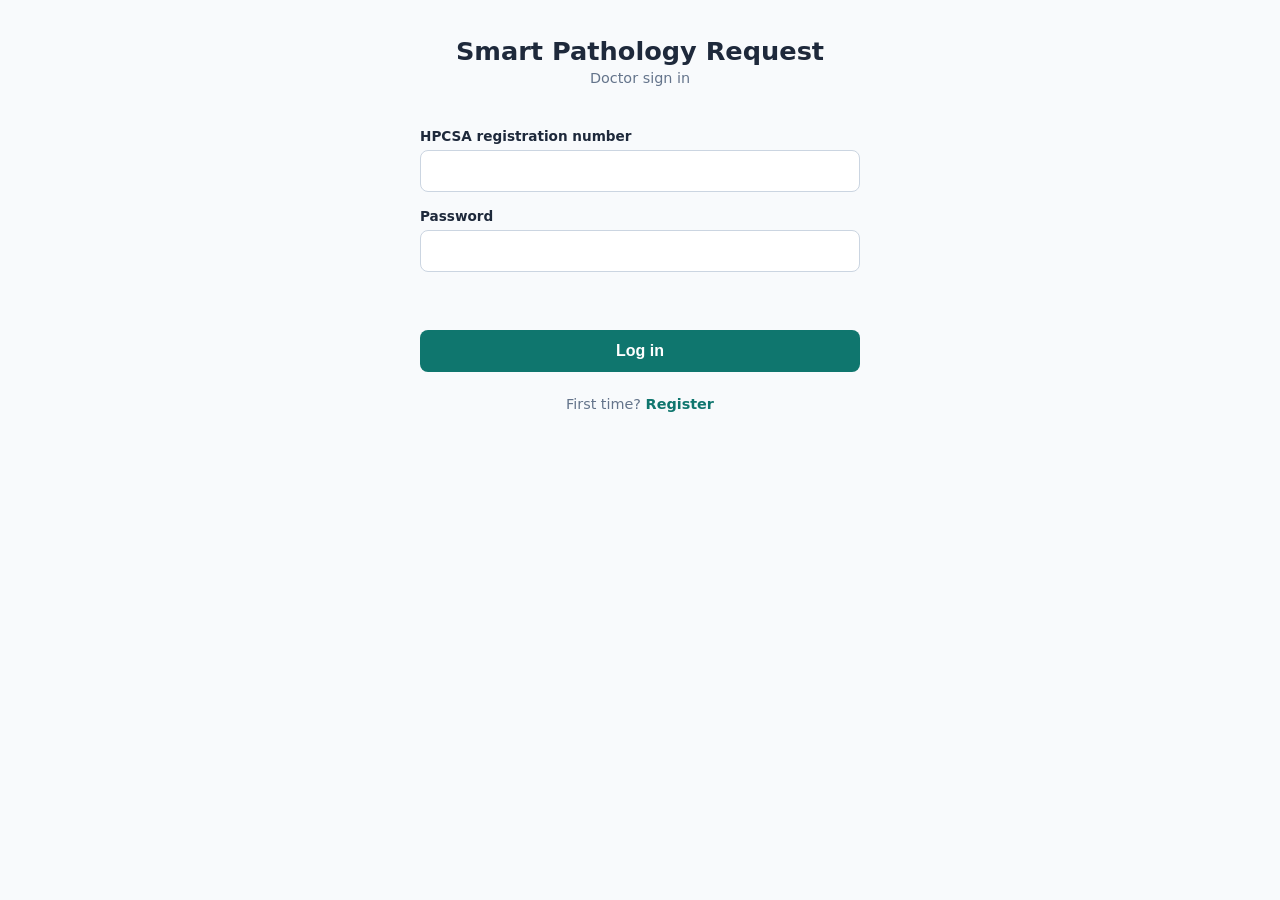
<file: frontend/index.html>
<!DOCTYPE html>
<html lang="en">
<head>
  <meta charset="UTF-8" />
  <meta name="viewport" content="width=device-width, initial-scale=1.0" />
  <title>Smart Pathology Request</title>

  <!-- PWA hooks: theme colour for the browser chrome + the manifest that makes
       the page installable to a phone home screen. -->
  <meta name="theme-color" content="#0f766e" />
  <link rel="manifest" href="manifest.json" />
  <link rel="apple-touch-icon" href="icons/icon-192.png" />

  <link rel="stylesheet" href="styles.css" />
</head>
<body>
  <!-- Login screen — shown first. Gates everything below. -->
  <main id="loginScreen" class="app screen">
    <h1>Smart Pathology Request</h1>
    <p class="subtitle">Doctor sign in</p>

    <form id="loginForm" class="auth-form">
      <label for="loginHpcsa">HPCSA registration number</label>
      <input id="loginHpcsa" type="text" autocomplete="username" required />

      <label for="loginPassword">Password</label>
      <input id="loginPassword" type="password" autocomplete="current-password" required />

      <p id="loginError" class="error-msg" role="alert"></p>

      <button type="submit" class="primary-btn">Log in</button>
    </form>

    <p class="switch-link">First time? <a href="#" id="showRegister">Register</a></p>
  </main>

  <!-- Registration screen — first-time doctors create a local profile. -->
  <main id="registerScreen" class="app screen hidden">
    <h1>Register</h1>
    <p class="subtitle">Create your doctor profile on this device</p>

    <form id="registerForm" class="auth-form">
      <label for="regName">Full name</label>
      <div class="prefix-input">
        <span class="prefix">Dr.</span>
        <input id="regName" type="text" placeholder="Jane Nkosi" required />
      </div>

      <label for="regHpcsa">HPCSA registration number</label>
      <input id="regHpcsa" type="text" autocomplete="username" required />

      <label for="regCell">Cellphone number</label>
      <input id="regCell" type="tel" required />

      <label for="regEmail">Email address</label>
      <input id="regEmail" type="email" required />

      <label for="regPassword">Password</label>
      <input id="regPassword" type="password" autocomplete="new-password" required />

      <label for="regPassword2">Confirm password</label>
      <input id="regPassword2" type="password" autocomplete="new-password" required />

      <p id="registerError" class="error-msg" role="alert"></p>

      <button type="submit" class="primary-btn">Register</button>
    </form>

    <p class="switch-link">Already registered? <a href="#" id="showLogin">Log in</a></p>
  </main>

  <!-- Main app — the existing transcription flow, now gated behind login. -->
  <main id="appScreen" class="app screen hidden">
    <header class="app-header">
      <div>
        <h1>Digital Pathology Request Form</h1>
        <p class="subtitle" id="doctorGreeting">—</p>
      </div>
      <nav class="app-nav">
        <button id="historyNavBtn" class="nav-btn" type="button">History</button>
        <button id="profileNavBtn" class="nav-btn" type="button">Profile</button>
        <a href="lookup.html" class="nav-btn" target="_blank" rel="noopener">Lab lookup</a>
        <button id="logoutBtn" class="logout-btn" type="button">Log out</button>
      </nav>
    </header>

    <!-- Always-visible dictation guide: the exact field labels
         field_extraction.py anchors on (backend/field_extraction.py's
         _LABEL_DEFS), in dictation order, each with a worked example.
         This is ONE continuous recording, not six separate ones — say
         every line below in a single Record press, then Stop; the six
         review blocks further down show how that single dictation was
         parsed. -->
    <section class="dictation-guide" aria-label="How to dictate a request">
      <h2 class="dictation-guide-title">How to dictate</h2>
      <p class="dictation-guide-intro">
        Please dictate each field using its name before the information.
      </p>
      <p class="dictation-guide-example-label">Example:</p>
      <p class="dictation-guide-example">
        Specimen type: blood.<br />
        Specimen site of collection: left antecubital fossa.<br />
        Date of collection: 5 October 2026.<br />
        Time of collection: 10:30 AM.<br />
        Reason for request: suspected anaemia.<br />
        Hospital or clinic name: Greenside Clinic.<br />
        Ward: Medical Ward 3B.<br />
        Patient hospital number: H123456.<br />
        Clinical history: fatigue and weakness for four days.<br />
        Provisional diagnosis: iron deficiency anaemia.<br />
        Tests required: Full Blood Count and Urea and Electrolytes.<br />
        Priority: routine.
      </p>
      <p class="dictation-guide-fields-label">Fields to dictate:</p>
      <ul class="dictation-guide-fields">
        <li>Specimen type</li>
        <li>Site of collection</li>
        <li>Date of collection</li>
        <li>Time of collection</li>
        <li>Reason for request</li>
        <li>Hospital or clinic name</li>
        <li>Ward</li>
        <li>Patient hospital number</li>
        <li>Clinical history</li>
        <li>Provisional diagnosis</li>
        <li>Tests required</li>
        <li>Priority</li>
      </ul>
      <p class="dictation-guide-hint">
        <strong>Always say AM or PM</strong> when dictating the collection time.
      </p>
      <p class="dictation-guide-hint">
        Say this as ONE continuous dictation. The punctuation above is only
        there to make the example readable ( you don't say "colon" or "comma.")
      </p>
    </section>

    <!-- The one control: press to start recording, press again to stop and send. -->
    <button id="recordBtn" class="record-btn">Record</button>

    <!-- Short status line: idle / recording / uploading / done / error. -->
    <p id="status" class="status">Ready.</p>

    <!-- The doctor dictates ONE continuous request (one Record press, one
         /transcribe call) — field_extraction.py already parses that
         single transcript into every field below by anchoring on spoken
         labels ("Specimen type,", "Hospital,", ...). What follows is
         purely the REVIEW layout for that single dictation's result: six
         labeled blocks instead of one flowing paragraph, so the doctor
         can scan what was captured, fix only what needs fixing, and
         confirm — never six separate recordings. -->
    <section class="transcript" aria-live="polite">
      <div class="transcript-header">
        <h2>Transcript</h2>
        <div class="transcript-header-actions">
          <button id="toggleRawBtn" class="nav-btn" type="button">View raw transcript</button>
        </div>
      </div>

      <!-- Raw-view fallback (the untouched Whisper output) — hidden
           unless "View raw transcript" is active; the six blocks below
           are the default (and only editable) view. -->
      <p id="transcript" class="transcript-text hidden">—</p>

      <!-- Validation summary — recomputed after every transcription and
           every in-block field edit/resolve. Lists exactly what's
           missing/unresolved; fixing it means editing the field directly
           in its block below, never a separate re-parse step. See
           app.js's getIncompleteFields()/refreshValidation(). -->
      <div id="incompleteBanner" class="incomplete-banner hidden" role="alert">
        <h3 class="incomplete-title">Request incomplete</h3>
        <p class="incomplete-hint">Missing or unresolved:</p>
        <ul id="incompleteList" class="incomplete-list"></ul>
      </div>

      <!-- Six review blocks, populated from the SAME structured result
           /transcribe already returns. Every field renders as a LIVE,
           directly-editable input/textarea — empty if never dictated,
           editable in place if wrong — never a separate free-text
           re-parse step. See app.js's renderAllBlocks()/renderBlockField(). -->
      <div id="blocksContainer" class="blocks-container">
        <div class="field-block">
          <h3 class="field-block-title">Specimen</h3>
          <dl id="blockSpecimen" class="field-list"></dl>
        </div>

        <div class="field-block">
          <h3 class="field-block-title">Hospital</h3>
          <dl id="blockHospital" class="field-list"></dl>
        </div>

        <div class="field-block">
          <h3 class="field-block-title">Patient</h3>
          <dl id="blockPatient" class="field-list"></dl>
        </div>

        <div class="field-block">
          <h3 class="field-block-title">Clinical history</h3>
          <dl id="blockClinical" class="field-list"></dl>
        </div>

        <!-- Tests required + Tubes required — the EXISTING panels,
             relocated here unchanged (same IDs, same app.js functions:
             renderTests()/renderSpecimenGroups()), plus a new
             confirmation checkbox gating Done. -->
        <div class="field-block">
          <h3 class="field-block-title">Tests required</h3>

          <!-- Interactive checkbox table mirroring the NHLS-style request
               form (frontend/test-table-data.js / test-table-render.js) —
               a second rendering of the SAME tests_required the list
               below also shows; ticking/unticking here updates that one
               authoritative list via the exact same endpoints "+ Add
               test" and "x" already use. See app.js's renderTestTableUI(). -->
          <div id="testTableContainer" class="test-table-container"></div>

          <section id="testsSection" class="matches hidden" aria-live="polite">
            <ul id="testsList" class="matches-list"></ul>
            <p id="testsEmpty" class="empty-msg hidden">No tests required were recognized.</p>

            <!-- Always available — covers both "add a test that was never
                 dictated at all" and sits alongside each unrecognized
                 item's own inline-fix input (see app.js's renderTests()).
                 Resolves via the same POST /normalize-test-item used for
                 fixing an unrecognized item, then appends the result. -->
            <div class="add-test-row">
              <input type="text" id="addTestInput" class="add-test-input" placeholder="Add a test (e.g. FBC)" />
              <button type="button" id="addTestBtn" class="nav-btn">+ Add</button>
            </div>

            <div class="matches-actions">
              <button id="confirmTestsBtn" class="primary-btn" type="button">Confirm &amp; save</button>
              <button id="skipTestsBtn" class="nav-btn" type="button">Skip</button>
            </div>
          </section>

          <div id="specimenSection" class="specimen-section hidden">
            <h4 class="specimen-section-title">Tubes Required</h4>
            <div id="specimenGroups" class="specimen-groups"></div>
          </div>

          <!-- Re-unchecked automatically whenever specimen_requirements
               changes (app.js's refreshSpecimenRequirements()) — a stale
               confirmation must never silently survive a change to what
               it's confirming. -->
          <label class="specimen-confirm-label">
            <input type="checkbox" id="specimenConfirmCheckbox" />
            <span>I confirm that I have checked the specimen/container requirements and used the correct collection tubes/containers.</span>
          </label>
        </div>

        <div class="field-block">
          <h3 class="field-block-title">Priority</h3>
          <dl id="blockPriority" class="field-list"></dl>
        </div>
      </div>
    </section>

    <!-- Final step: doctor is done reviewing. One click here saves the
         request centrally and queues a print job — the actual physical
         printing happens asynchronously, on a separate local print agent
         (see backend/print_agent.py), so this never blocks on hardware.
         Shown automatically once a transcription exists. -->
    <section id="printSection" class="matches hidden" aria-live="polite">
      <h2>Finalize request</h2>
      <p class="match-hint">
        Saves the request and queues a barcode label (your name + a
        unique request ID) for printing, and keeps a digital copy lab
        staff can look up by scanning it.
      </p>
      <div class="matches-actions">
        <button id="doneBtn" class="primary-btn" type="button">Done — Print label</button>
        <button id="retryPrintBtn" class="nav-btn hidden" type="button">Retry Print</button>
        <button id="requestFormBtn" class="nav-btn hidden" type="button">View request as PDF</button>
      </div>
      <p id="printStatus" class="empty-msg"></p>
      <img id="printLabelImage" class="label-image hidden" alt="Printed barcode label" />
    </section>

    <!-- "Add to home screen" nudge, shown once after login/registration. -->
    <div id="installPrompt" class="install-banner hidden">
      <p id="installText" class="install-text"></p>
      <div class="install-actions">
        <button id="installBtn" class="install-btn hidden" type="button">Install app</button>
        <button id="installDismiss" class="install-dismiss" type="button">Dismiss</button>
      </div>
    </div>
  </main>

  <!-- Profile screen — edit saved details and change password. -->
  <main id="profileScreen" class="app screen hidden">
    <header class="sub-header">
      <button id="profileBackBtn" class="back-btn" type="button">&larr; Back</button>
      <h1>Profile</h1>
    </header>

    <form id="profileForm" class="auth-form">
      <label for="profileName">Full name</label>
      <div class="prefix-input">
        <span class="prefix">Dr.</span>
        <input id="profileName" type="text" required />
      </div>

      <label for="profileHpcsa">HPCSA registration number</label>
      <input id="profileHpcsa" type="text" disabled />

      <label for="profileCell">Cellphone number</label>
      <input id="profileCell" type="tel" required />

      <label for="profileEmail">Email address</label>
      <input id="profileEmail" type="email" required />

      <p id="profileError" class="error-msg" role="alert"></p>
      <p id="profileSuccess" class="success-msg" role="status"></p>

      <button type="submit" class="primary-btn">Save changes</button>
    </form>

    <hr class="divider" />

    <h2 class="section-title">Change password</h2>
    <form id="passwordForm" class="auth-form">
      <label for="currentPassword">Current password</label>
      <input id="currentPassword" type="password" autocomplete="current-password" required />

      <label for="newPassword">New password</label>
      <input id="newPassword" type="password" autocomplete="new-password" required />

      <label for="newPassword2">Confirm new password</label>
      <input id="newPassword2" type="password" autocomplete="new-password" required />

      <p id="passwordError" class="error-msg" role="alert"></p>
      <p id="passwordSuccess" class="success-msg" role="status"></p>

      <button type="submit" class="primary-btn">Update password</button>
    </form>
  </main>

  <!-- History screen — this doctor's own FINALIZED/printed requests,
       fetched from the server (GET /requests) so the same list shows up
       on any device logged into the same account. See auth.js's
       renderHistory(). -->
  <main id="historyScreen" class="app screen hidden">
    <header class="sub-header">
      <button id="historyBackBtn" class="back-btn" type="button">&larr; Back</button>
      <h1>History</h1>
    </header>

    <input
      type="search"
      id="historySearchInput"
      class="history-search-input"
      placeholder="Search your requests..."
    />

    <ul id="historyList" class="history-list"></ul>
    <p id="historyEmpty" class="empty-msg hidden">No finalized requests yet.</p>
  </main>

  <script src="config.js"></script>
  <script src="auth.js"></script>
  <script src="specimen-render.js"></script>
  <script src="test-table-data.js"></script>
  <script src="test-table-render.js"></script>
  <script src="app.js"></script>
  <script>
    // Register the service worker. This is what makes the app installable and
    // lets it launch offline (the shell, not the transcription — that needs the
    // server). Kept in an inline block so the whole PWA wiring is visible here.
    if ("serviceWorker" in navigator) {
      window.addEventListener("load", () => {
        navigator.serviceWorker
          .register("service-worker.js")
          .catch((err) => console.warn("SW registration failed:", err));
      });
    }
  </script>
</body>
</html>
</file>
<file: frontend/styles.css>
:root {
  --teal: #0f766e;
  --teal-dark: #115e59;
  --red: #dc2626;
  --bg: #f8fafc;
  --card: #ffffff;
  --text: #1e293b;
  --muted: #64748b;
}

* {
  box-sizing: border-box;
}

body {
  margin: 0;
  font-family: system-ui, -apple-system, Segoe UI, Roboto, sans-serif;
  background: var(--bg);
  color: var(--text);
}

.app {
  max-width: 480px;
  margin: 0 auto;
  padding: 2rem 1.25rem;
  text-align: center;
}

.hidden {
  display: none;
}

h1 {
  margin: 0.25rem 0 0;
  font-size: 1.6rem;
}

.subtitle {
  margin: 0.25rem 0 2rem;
  color: var(--muted);
  font-size: 0.9rem;
}

/* ---- Login / register forms ---- */

.auth-form {
  display: flex;
  flex-direction: column;
  gap: 0.4rem;
  text-align: left;
}

.auth-form label {
  font-size: 0.85rem;
  font-weight: 600;
  color: var(--text);
  margin-top: 0.6rem;
}

.auth-form input {
  padding: 0.65rem 0.75rem;
  border: 1px solid #cbd5e1;
  border-radius: 8px;
  font-size: 1rem;
  font-family: inherit;
}

.auth-form input:focus {
  outline: 2px solid var(--teal);
  outline-offset: 1px;
}

.prefix-input {
  display: flex;
  align-items: center;
  border: 1px solid #cbd5e1;
  border-radius: 8px;
  overflow: hidden;
}

.prefix-input .prefix {
  padding: 0.65rem 0 0.65rem 0.75rem;
  color: var(--muted);
  font-weight: 600;
}

.prefix-input input {
  border: none;
  flex: 1;
}

.prefix-input input:focus {
  outline: none;
}

.primary-btn {
  margin-top: 1.25rem;
  padding: 0.75rem;
  border: none;
  border-radius: 8px;
  background: var(--teal);
  color: #fff;
  font-size: 1rem;
  font-weight: 600;
  cursor: pointer;
}

.primary-btn:hover {
  background: var(--teal-dark);
}

.error-msg {
  margin: 0.75rem 0 0;
  color: var(--red);
  font-size: 0.85rem;
  min-height: 1em;
}

.switch-link {
  margin-top: 1.5rem;
  font-size: 0.9rem;
  color: var(--muted);
}

.switch-link a {
  color: var(--teal);
  font-weight: 600;
  text-decoration: none;
}

.switch-link a:hover {
  text-decoration: underline;
}

/* ---- App header (logged-in state) ---- */

.app-header {
  display: flex;
  align-items: flex-start;
  justify-content: space-between;
  text-align: left;
  gap: 1rem;
}

.app-header .subtitle {
  margin-bottom: 0;
}

.app-nav {
  display: flex;
  flex-wrap: wrap;
  justify-content: flex-end;
  gap: 0.5rem;
  flex-shrink: 0;
}

.nav-btn,
.logout-btn {
  flex-shrink: 0;
  padding: 0.4rem 0.75rem;
  border: 1px solid #cbd5e1;
  border-radius: 8px;
  background: #fff;
  color: var(--text);
  font-size: 0.85rem;
  cursor: pointer;
}

.nav-btn:hover,
.logout-btn:hover {
  background: var(--bg);
}

/* ---- Sub-screens (Profile, History) ---- */

.sub-header {
  display: flex;
  align-items: center;
  gap: 0.75rem;
  text-align: left;
  margin-bottom: 1.5rem;
}

.sub-header h1 {
  margin: 0;
  font-size: 1.3rem;
}

.back-btn {
  border: none;
  background: none;
  color: var(--teal);
  font-size: 0.9rem;
  font-weight: 600;
  cursor: pointer;
  padding: 0.25rem 0;
}

.back-btn:hover {
  text-decoration: underline;
}

.success-msg {
  margin: 0.75rem 0 0;
  color: #15803d;
  font-size: 0.85rem;
  min-height: 1em;
}

.divider {
  margin: 2rem 0;
  border: none;
  border-top: 1px solid #e2e8f0;
}

.section-title {
  margin: 0 0 1rem;
  font-size: 1rem;
  text-align: left;
}

/* ---- History list ---- */

.history-search-input {
  display: block;
  width: 100%;
  margin: 0 0 1rem;
  padding: 0.55rem 0.75rem;
  font: inherit;
  font-size: 0.9rem;
  color: var(--text);
  background: var(--card);
  border: 1px solid #e2e8f0;
  border-radius: 10px;
  box-sizing: border-box;
}

.history-search-input:focus {
  outline: 2px solid var(--teal);
  outline-offset: 1px;
}

.history-list {
  list-style: none;
  margin: 0;
  padding: 0;
  display: flex;
  flex-direction: column;
  gap: 0.75rem;
  text-align: left;
}

.history-item {
  padding: 1rem;
  background: var(--card);
  border: 1px solid #e2e8f0;
  border-radius: 12px;
}

.history-meta {
  display: flex;
  align-items: center;
  justify-content: space-between;
  gap: 0.75rem;
  margin-bottom: 0.5rem;
}

.history-timestamp {
  font-size: 0.8rem;
  color: var(--muted);
}

.history-text {
  margin: 0;
  line-height: 1.5;
  white-space: pre-wrap;
}

.empty-msg {
  color: var(--muted);
  font-size: 0.9rem;
}

/* ---- Suggested matches panel ---- */

.matches {
  margin-top: 1.5rem;
  text-align: left;
}

.matches h2 {
  margin: 0 0 0.75rem;
  font-size: 0.85rem;
  text-transform: uppercase;
  letter-spacing: 0.05em;
  color: var(--muted);
}

.matches-list {
  list-style: none;
  margin: 0;
  padding: 0;
  display: flex;
  flex-direction: column;
  gap: 0.75rem;
}

.match-item {
  display: flex;
  align-items: flex-start;
  gap: 0.75rem;
  padding: 1rem;
  background: var(--card);
  border: 1px solid #e2e8f0;
  border-radius: 12px;
}

.match-item input[type="checkbox"] {
  margin-top: 0.2rem;
  flex-shrink: 0;
}

/* Removes this one test entirely — available regardless of status
   (confirmed/ambiguous/unrecognized), e.g. a garbled phrase misheard as
   a test name. */
.remove-test-btn {
  flex-shrink: 0;
  width: 1.75rem;
  height: 1.75rem;
  margin: 0;
  padding: 0;
  border: 1px solid #e2e8f0;
  border-radius: 50%;
  background: #fff;
  color: var(--muted);
  font-size: 1.1rem;
  line-height: 1;
  cursor: pointer;
}

.remove-test-btn:hover,
.remove-test-btn:focus {
  border-color: var(--red);
  color: var(--red);
  outline: none;
}

.match-item.unrecognized {
  border-color: #fde68a;
  background: #fffbeb;
}

.match-item.unrecognized .match-name {
  color: #b45309;
  font-weight: 600;
}

.match-item.ambiguous {
  border-color: #bae6fd;
  background: #f0f9ff;
}

.match-item.ambiguous .match-name {
  color: #0369a1;
  font-weight: 600;
}

.match-body {
  flex: 1;
  min-width: 0;
}

.match-candidate {
  margin: 0 0 0.2rem;
  font-size: 0.75rem;
  color: var(--muted);
}

.match-name {
  margin: 0 0 0.3rem;
  font-weight: 600;
}

.match-meta {
  display: flex;
  flex-wrap: wrap;
  align-items: center;
  gap: 0.5rem;
  font-size: 0.8rem;
  color: var(--muted);
}

.source-badge {
  padding: 0.1rem 0.5rem;
  border-radius: 999px;
  font-size: 0.7rem;
  font-weight: 700;
  letter-spacing: 0.03em;
  text-transform: uppercase;
  color: #fff;
  background: var(--teal);
}

.source-badge.loinc {
  background: var(--teal-dark);
}

.match-score {
  font-size: 0.75rem;
  color: var(--muted);
}

.matches-actions {
  display: flex;
  gap: 0.5rem;
  margin-top: 1rem;
}

/* ---- Confirmed matches, shown inline in History ---- */

.history-matches {
  list-style: none;
  margin: 0.75rem 0 0;
  padding: 0.75rem 0 0;
  border-top: 1px solid #e2e8f0;
  display: flex;
  flex-direction: column;
  gap: 0.4rem;
}

.history-match-item {
  display: flex;
  flex-wrap: wrap;
  align-items: center;
  gap: 0.5rem;
  font-size: 0.85rem;
}

/* ---- Install banner ---- */

.install-banner {
  margin-top: 1.5rem;
  padding: 1rem;
  background: var(--card);
  border: 1px solid #e2e8f0;
  border-radius: 12px;
  text-align: left;
}

.install-text {
  margin: 0 0 0.75rem;
  font-size: 0.9rem;
  color: var(--text);
}

.install-actions {
  display: flex;
  gap: 0.5rem;
}

.install-btn {
  padding: 0.5rem 0.9rem;
  border: none;
  border-radius: 8px;
  background: var(--teal);
  color: #fff;
  font-size: 0.85rem;
  font-weight: 600;
  cursor: pointer;
}

.install-btn:hover {
  background: var(--teal-dark);
}

.install-dismiss {
  padding: 0.5rem 0.9rem;
  border: 1px solid #cbd5e1;
  border-radius: 8px;
  background: #fff;
  color: var(--muted);
  font-size: 0.85rem;
  cursor: pointer;
}

.install-dismiss:hover {
  background: var(--bg);
}

.record-btn {
  width: 160px;
  height: 160px;
  border: none;
  border-radius: 50%;
  background: var(--teal);
  color: #fff;
  font-size: 1.2rem;
  font-weight: 600;
  cursor: pointer;
  transition: background 0.15s, transform 0.1s;
}

.record-btn:hover {
  background: var(--teal-dark);
}

.record-btn:active {
  transform: scale(0.97);
}

/* Pulsing red state while recording. */
.record-btn.recording {
  background: var(--red);
  animation: pulse 1.2s infinite;
}

@keyframes pulse {
  0% { box-shadow: 0 0 0 0 rgba(220, 38, 38, 0.5); }
  70% { box-shadow: 0 0 0 18px rgba(220, 38, 38, 0); }
  100% { box-shadow: 0 0 0 0 rgba(220, 38, 38, 0); }
}

.status {
  margin: 1.5rem 0;
  color: var(--muted);
  min-height: 1.2em;
}

.transcript {
  margin-top: 1rem;
  padding: 1.25rem;
  background: var(--card);
  border: 1px solid #e2e8f0;
  border-radius: 12px;
  text-align: left;
}

.transcript-header {
  display: flex;
  align-items: center;
  justify-content: space-between;
  gap: 0.75rem;
  margin-bottom: 0.5rem;
}

.transcript-header h2 {
  margin: 0;
  font-size: 0.85rem;
  text-transform: uppercase;
  letter-spacing: 0.05em;
  color: var(--muted);
}

.transcript-header-actions {
  display: flex;
  align-items: center;
  gap: 0.5rem;
  flex-wrap: wrap;
}

.transcript-header .nav-btn {
  padding: 0.25rem 0.6rem;
  font-size: 0.75rem;
}

.transcript-text {
  margin: 0;
  line-height: 1.5;
  white-space: pre-wrap;
}

/* ---- Click-to-choose popup for an ambiguous term (opened from a chip —
   see .ambiguous-resolve-btn / .ambiguous-chip-list below, and the
   equivalent button in the Tests required panel) ---- */

.ambiguous-popup {
  position: fixed;
  z-index: 1000;
  background: var(--card);
  border: 1px solid #e2e8f0;
  border-radius: 12px;
  box-shadow: 0 10px 30px rgba(15, 23, 42, 0.18);
  padding: 0.75rem;
  width: min(320px, calc(100vw - 2rem));
}

.ambiguous-popup-title {
  margin: 0 0 0.6rem;
  font-size: 0.8rem;
  font-weight: 600;
  color: #0369a1;
}

.ambiguous-popup-list {
  display: flex;
  flex-direction: column;
  gap: 0.4rem;
}

.ambiguous-popup-option {
  display: block;
  width: 100%;
  text-align: left;
  padding: 0.5rem 0.65rem;
  border: 1px solid #e2e8f0;
  border-radius: 8px;
  background: #fff;
  cursor: pointer;
  font-family: inherit;
}

.ambiguous-popup-option:hover {
  border-color: var(--teal);
  background: var(--bg);
}

.ambiguous-popup-option .option-name {
  display: block;
  font-weight: 600;
  font-size: 0.9rem;
  color: var(--text);
}

.ambiguous-popup-option .option-detail {
  display: block;
  font-size: 0.75rem;
  color: var(--muted);
  margin-top: 0.1rem;
}

.ambiguous-popup-option.none-option .option-name {
  font-weight: 500;
  color: var(--muted);
  font-style: italic;
}

.match-item.ambiguous .match-hint {
  margin: 0;
  font-size: 0.8rem;
  color: var(--muted);
}

/* ---- Printed barcode label (shown after "Done", and in History) ---- */

.label-image {
  display: block;
  margin-top: 0.75rem;
  max-width: 100%;
  width: 280px;
  border: 1px solid #e2e8f0;
  border-radius: 8px;
  background: #fff;
}

/* ---- Requesting doctor contact actions (lab lookup page) ---- */

.contact-actions {
  flex-wrap: wrap;
}

/* ---- In-page QR scanner (lab lookup page) — the hidden-by-default
   camera preview shown while startScan() is active. The decoding
   canvas itself stays off-screen (toggled via the existing .hidden
   utility class, not this rule). ---- */

/* :not(.hidden), not a plain .scanner-area rule — this sits after
   .hidden in the stylesheet, and with equal specificity the later rule
   would otherwise win and show an empty camera box before "Scan QR" is
   even pressed. */
.scanner-area:not(.hidden) {
  margin-top: 1rem;
  display: flex;
  flex-direction: column;
  align-items: center;
  gap: 0.6rem;
}

.scanner-video {
  display: block;
  width: 100%;
  max-width: 360px;
  border: 1px solid #e2e8f0;
  border-radius: 8px;
  background: #000;
}

.contact-action {
  display: inline-flex;
  align-items: center;
  gap: 0.4rem;
  text-decoration: none;
}

.contact-icon {
  width: 1rem;
  height: 1rem;
  flex-shrink: 0;
}

/* ---- Tubes Required — derived, display-only grouping of
   confirmed tests_required (see backend/specimen_mapping.py). Lives
   nested inside the Transcript / Confirmed request card. ---- */

.specimen-section {
  margin-top: 1rem;
  padding-top: 1rem;
  border-top: 1px solid #e2e8f0;
}

.specimen-section-title {
  margin: 0 0 0.75rem;
  font-size: 0.85rem;
  text-transform: uppercase;
  letter-spacing: 0.05em;
  color: var(--muted);
}

.specimen-groups {
  display: flex;
  flex-direction: column;
  gap: 0.75rem;
}

.specimen-group {
  padding: 0.6rem 0.85rem;
  background: var(--bg);
  border: 1px solid #e2e8f0;
  border-radius: 10px;
}

.specimen-group-label {
  display: flex;
  align-items: center;
  gap: 0.5rem;
  margin: 0 0 0.4rem;
  padding-bottom: 0.4rem;
  border-bottom: 1px solid #e2e8f0;
  font-size: 0.85rem;
  font-weight: 700;
  letter-spacing: 0.03em;
}

/* A visual aid only, never the sole indicator — the label text always
   names the colour in words too, so this adds nothing a colour-blind
   reader can't already get from the text itself. */
.specimen-swatch {
  width: 0.9rem;
  height: 0.9rem;
  border-radius: 999px;
  border: 1px solid rgba(0, 0, 0, 0.15);
  flex-shrink: 0;
}

/* Shown instead of a swatch for groups with no tube colour (blood gas
   syringe, unmapped) — plain text badge, same shape as the existing
   ABBREV/NHLS/LOINC .source-badge elsewhere in this app. Same
   supplementary-visual-aid role as the colour swatch: the label text
   next to it is still the authoritative identifier. */
.specimen-symbol {
  flex-shrink: 0;
  padding: 0.1rem 0.4rem;
  border-radius: 999px;
  font-size: 0.65rem;
  font-weight: 700;
  letter-spacing: 0.02em;
  color: #fff;
  background: var(--muted);
}

.specimen-group-list {
  list-style: none;
  margin: 0;
  padding: 0;
  display: flex;
  flex-direction: column;
  gap: 0.25rem;
  font-size: 0.9rem;
}

/* ---- Always-visible dictation guide — shown above the Record button,
   not after transcription; tells the doctor exactly what to say, in the
   same order and wording backend/field_extraction.py's _LABEL_DEFS
   anchors on. text-align: left is set explicitly on every element here
   (not just the .dictation-guide container) so none of it can be pulled
   back to centered by .app's own text-align: center further up — the
   Record button below stays centered because it's a SIBLING of this
   section, outside it, so it still inherits .app's center alignment
   untouched. */

.dictation-guide {
  margin-top: 1rem;
  padding: 1rem 1.25rem;
  background: var(--card);
  border: 1px solid #e2e8f0;
  border-radius: 12px;
  text-align: left;
}

.dictation-guide-title {
  margin: 0 0 0.75rem;
  font-size: 0.85rem;
  text-transform: uppercase;
  letter-spacing: 0.05em;
  color: var(--muted);
  text-align: left;
}

.dictation-guide-intro {
  margin: 0 0 0.75rem;
  font-size: 0.9rem;
  text-align: left;
}

.dictation-guide-example-label {
  margin: 0 0 0.3rem;
  font-size: 0.8rem;
  font-weight: 600;
  color: var(--muted);
  text-align: left;
}

.dictation-guide-example {
  margin: 0 0 0.75rem;
  padding: 0.75rem 0.9rem;
  background: var(--bg);
  border: 1px solid #e2e8f0;
  border-radius: 8px;
  font-size: 0.88rem;
  line-height: 1.6;
  text-align: left;
}

.dictation-guide-fields-label {
  margin: 0 0 0.4rem;
  font-size: 0.8rem;
  font-weight: 600;
  color: var(--muted);
  text-align: left;
}

.dictation-guide-fields {
  margin: 0 0 0.75rem;
  padding-left: 1.3rem;
  display: flex;
  flex-direction: column;
  gap: 0.25rem;
  font-size: 0.88rem;
  text-align: left;
}

.dictation-guide-hint {
  margin: 0;
  padding-top: 0.6rem;
  font-size: 0.8rem;
  color: var(--muted);
  text-align: left;
}

.dictation-guide-hint + .dictation-guide-hint {
  padding-top: 0.3rem;
}

/* ---- Six-block transcript review (single dictation, structured
   display) — same card language as .matches/.match-item above, just
   grouped into labeled sections instead of one flowing paragraph. ---- */

.blocks-container {
  display: flex;
  flex-direction: column;
  gap: 1rem;
}

.field-block {
  padding: 1rem;
  background: var(--card);
  border: 1px solid #e2e8f0;
  border-radius: 12px;
}

.field-block-title {
  margin: 0 0 0.6rem;
  font-size: 0.85rem;
  text-transform: uppercase;
  letter-spacing: 0.05em;
  color: var(--muted);
}

.field-list {
  margin: 0;
  display: flex;
  flex-direction: column;
  gap: 0.5rem;
}

.field-list dt {
  margin: 0;
  font-size: 0.75rem;
  font-weight: 600;
  color: var(--muted);
}

.field-list dd {
  margin: 0.1rem 0 0;
  line-height: 1.4;
}

/* ---- Live, directly-editable field inputs — every block field renders
   one of these (never static text), so fixing a typo or filling a
   missing value happens right in the block, not in a separate box. ---- */

.field-input,
.field-textarea {
  width: 100%;
  margin: 0;
  padding: 0.45rem 0.6rem;
  font: inherit;
  font-size: 0.9rem;
  line-height: 1.4;
  color: var(--text);
  background: var(--bg);
  border: 1px solid #e2e8f0;
  border-radius: 8px;
  box-sizing: border-box;
}

.field-textarea {
  min-height: 4.5rem;
  line-height: 1.5;
  resize: vertical;
}

.field-input:focus,
.field-textarea:focus {
  outline: 2px solid var(--teal);
  outline-offset: 1px;
}

.field-input::placeholder,
.field-textarea::placeholder {
  color: var(--muted);
  font-style: italic;
}

/* A time/date field with a raw value that hasn't been confirmed yet
   (e.g. missing am/pm) — same amber signal the AM/PM quick-pick uses. */
.field-input-unconfirmed {
  border-color: #fde68a;
  background: #fffbeb;
}

.field-input:disabled,
.field-textarea:disabled {
  color: var(--muted);
  background: #f1f5f9;
  cursor: not-allowed;
}

.ambiguous-chip-list {
  margin-top: 0.4rem;
  display: flex;
  flex-direction: column;
  gap: 0.3rem;
}

/* ---- "Request incomplete" validation banner ---- */

.incomplete-banner {
  margin-bottom: 1rem;
  padding: 1rem;
  background: #fef2f2;
  border: 1px solid #fecaca;
  border-radius: 12px;
}

.incomplete-title {
  margin: 0 0 0.3rem;
  font-size: 0.9rem;
  font-weight: 700;
  color: #b91c1c;
}

.incomplete-hint {
  margin: 0 0 0.4rem;
  font-size: 0.8rem;
  color: #991b1b;
}

.incomplete-list {
  margin: 0;
  padding-left: 1.2rem;
  font-size: 0.85rem;
  color: #991b1b;
}

/* ---- AM/PM quick-pick — shown inline in place of a time field whose
   dictated value had no explicit am/pm (datetime_normalize.normalize_time()
   never guesses); reuses the .ambiguous-popup-option button look. ---- */

.ampm-prompt {
  display: inline-flex;
  flex-wrap: wrap;
  align-items: center;
  gap: 0.4rem;
}

.ampm-btn {
  padding: 0.25rem 0.6rem;
  border: 1px solid #e2e8f0;
  border-radius: 8px;
  background: #fff;
  font-family: inherit;
  font-size: 0.8rem;
  font-weight: 600;
  color: var(--text);
  cursor: pointer;
}

.ampm-btn:hover,
.ampm-btn:focus {
  border-color: var(--teal);
  background: var(--bg);
}

/* ---- Ambiguous-term resolve chip — shown next to a clinical block field
   or a Tests required item that has an unresolved ambiguous abbreviation;
   opens the same candidate-choice popup either way. ---- */

.ambiguous-resolve-btn {
  display: inline-block;
  margin: 0;
  padding: 0.3rem 0.6rem;
  background: #fef3c7;
  border: 1px dotted #b45309;
  border-radius: 6px;
  font-family: inherit;
  font-size: 0.8rem;
  color: #92400e;
  cursor: pointer;
  text-align: left;
}

.ambiguous-resolve-btn:hover,
.ambiguous-resolve-btn:focus {
  background: #fde68a;
  outline: none;
}

/* ---- Tests required: fixing an unrecognized item inline, and adding a
   test that was never dictated at all. ---- */

.unrecognized-fix-row {
  margin-top: 0.4rem;
}

.add-test-row {
  display: flex;
  gap: 0.5rem;
  margin: 0.75rem 0;
}

.add-test-input {
  flex: 1;
  margin: 0;
  padding: 0.45rem 0.6rem;
  font: inherit;
  font-size: 0.9rem;
  color: var(--text);
  background: var(--bg);
  border: 1px solid #e2e8f0;
  border-radius: 8px;
  box-sizing: border-box;
}

.add-test-input:focus {
  outline: 2px solid var(--teal);
  outline-offset: 1px;
}

/* ---- Specimen/container requirements confirmation (Block 5) — the
   final gate on Done besides field completeness; re-unchecked
   automatically whenever specimen_requirements changes (app.js's
   refreshSpecimenRequirements()). ---- */

.specimen-confirm-label {
  display: flex;
  align-items: flex-start;
  gap: 0.5rem;
  margin-top: 1rem;
  padding-top: 1rem;
  border-top: 1px solid #e2e8f0;
  font-size: 0.85rem;
  cursor: pointer;
}

.specimen-confirm-label input[type="checkbox"] {
  margin-top: 0.2rem;
  flex-shrink: 0;
}

/* ---- Interactive pathology test table (frontend/test-table-render.js) —
   a DENSE multi-column grid, like the paper form it's modeled on: narrow
   category columns side by side in one row, not full-width cards stacked
   into a long list. Deliberately allowed to scroll sideways on a narrow
   screen (same as the printed form would if shrunk to fit) rather than
   collapsing to one column. ---- */

.test-table-container,
.test-table-section {
  margin-bottom: 0.75rem;
}

.test-table-scroll {
  overflow-x: auto;
  -webkit-overflow-scrolling: touch;
  padding-bottom: 0.3rem;
  margin: 0 -1rem;
  padding-left: 1rem;
  padding-right: 1rem;
}

.test-table-grid {
  display: flex;
  flex-wrap: nowrap;
  gap: 0.45rem;
  width: max-content;
}

.test-table-card {
  flex: 0 0 150px;
  width: 150px;
  padding: 0.5rem 0.55rem;
  background: var(--bg);
  border: 1px solid #e2e8f0;
  border-radius: 8px;
}

.test-table-card-title {
  margin: 0 0 0.35rem;
  font-size: 0.6rem;
  font-weight: 700;
  text-transform: uppercase;
  letter-spacing: 0.02em;
  line-height: 1.25;
  color: var(--muted);
}

.test-table-cell-list {
  margin: 0;
  padding: 0;
  list-style: none;
  display: flex;
  flex-direction: column;
  gap: 0.2rem;
}

.test-table-cell label {
  display: flex;
  align-items: flex-start;
  gap: 0.3rem;
  font-size: 0.7rem;
  line-height: 1.25;
  cursor: pointer;
}

.test-table-cell label input[type="checkbox"] {
  width: 13px;
  height: 13px;
  margin-top: 0.1rem;
  flex-shrink: 0;
}

.test-table-cell input[type="checkbox"]:disabled {
  cursor: default;
}

.test-table-cell {
  display: flex;
  flex-direction: column;
  gap: 0.15rem;
}

/* A doctor-fillable detail next to a Specimen Type checkbox (e.g. which
   fluid) — visual-only, never persisted; see test-table-data.js. */
.test-table-specify-input {
  width: 100%;
  margin-left: 1rem;
  padding: 0.12rem 0.3rem;
  font: inherit;
  font-size: 0.65rem;
  color: var(--text);
  background: var(--card);
  border: 1px solid #e2e8f0;
  border-radius: 5px;
  box-sizing: border-box;
}

.test-table-specify-input::placeholder {
  color: var(--muted);
  font-style: italic;
}
</file>
